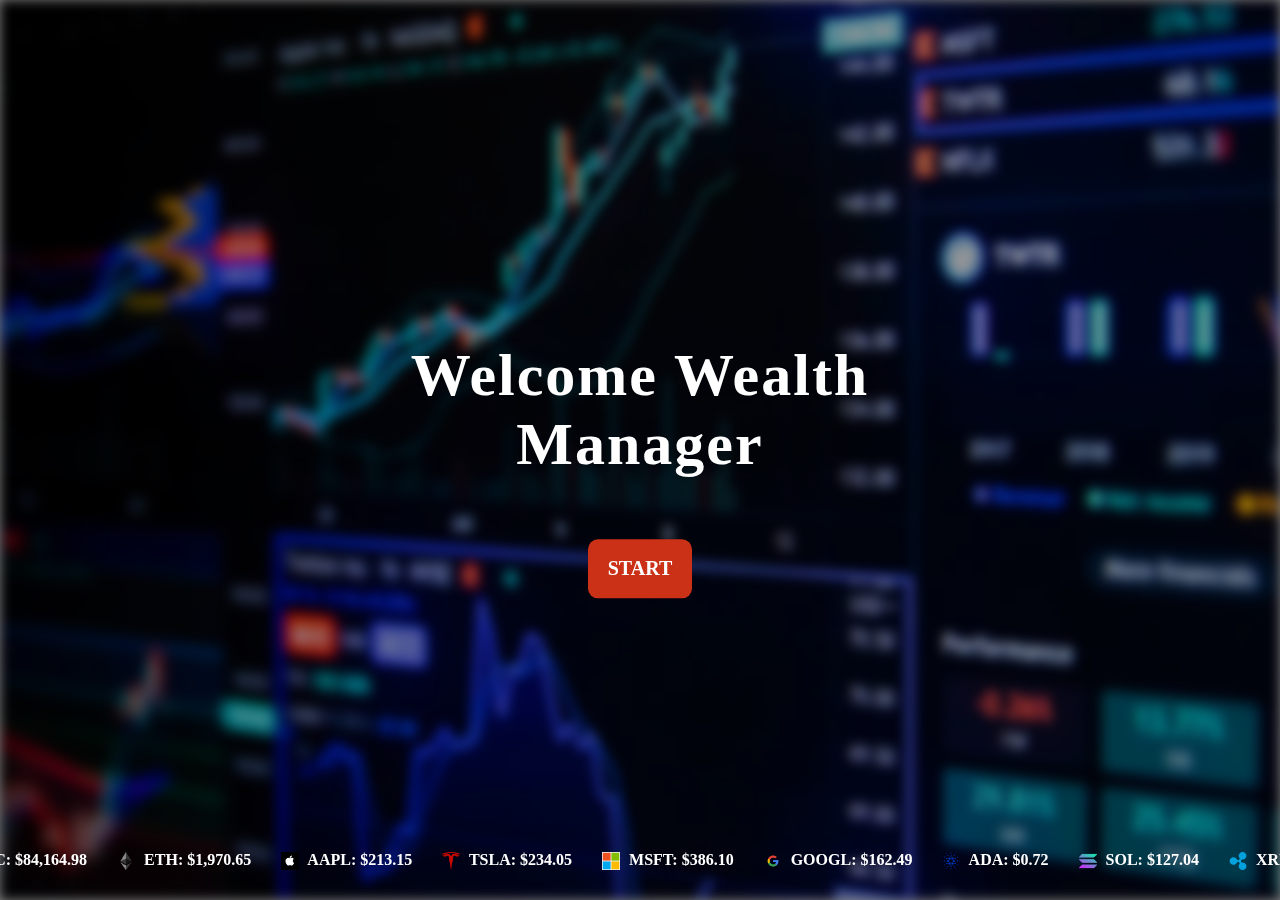
<file: app/index.html>
<!DOCTYPE html>
<html lang="en">
<head>
    <meta charset="UTF-8">
    <meta name="viewport" content="width=device-width, initial-scale=1.0">
    <title>Wealth Manager</title>
    <link rel="stylesheet" href="styles/index_styles.css">
</head>
<body>

    <!-- Background GIF for Stock Animation -->
    <div class="background-container">
        <img src="assets/stock-animation.gif" class="background-gif">
        <div class="overlay"></div> <!-- Dark overlay -->
    </div>

    <!-- Centered Content -->
    <div class="landing-content">
        <h1 class="landing-title">Welcome Wealth Manager</h1>
        <button class="start-button" onclick="redirectToDashboard()">START</button>
    </div>

    <!-- Crypto Ticker with Logos -->
    <div class="crypto-ticker">
        <div class="ticker-content">
            <span><img src="assets/bitcoin.png" class="crypto-logo"> BTC: $84,164.98</span>
            <span><img src="assets/ethereum.png" class="crypto-logo"> ETH: $1,970.65</span>
            <span><img src="assets/apple.png" class="crypto-logo"> AAPL: $213.15</span>
            <span><img src="assets/tesla.png" class="crypto-logo"> TSLA: $234.05</span>
            <span><img src="assets/microsoft.png" class="crypto-logo"> MSFT: $386.10</span>
            <span><img src="assets/google.png" class="crypto-logo"> GOOGL: $162.49</span>
            <span><img src="assets/cardano.png" class="crypto-logo"> ADA: $0.72</span>
            <span><img src="assets/solana.png" class="crypto-logo"> SOL: $127.04</span>
            <span><img src="assets/ripple.png" class="crypto-logo"> XRP: $2.43</span>
        </div>
    </div>

    <script>
        function redirectToDashboard() {
            window.location.href = "dashboard.html"; // Redirects to dashboard
        }
    </script>

</body>
</html>
</file>
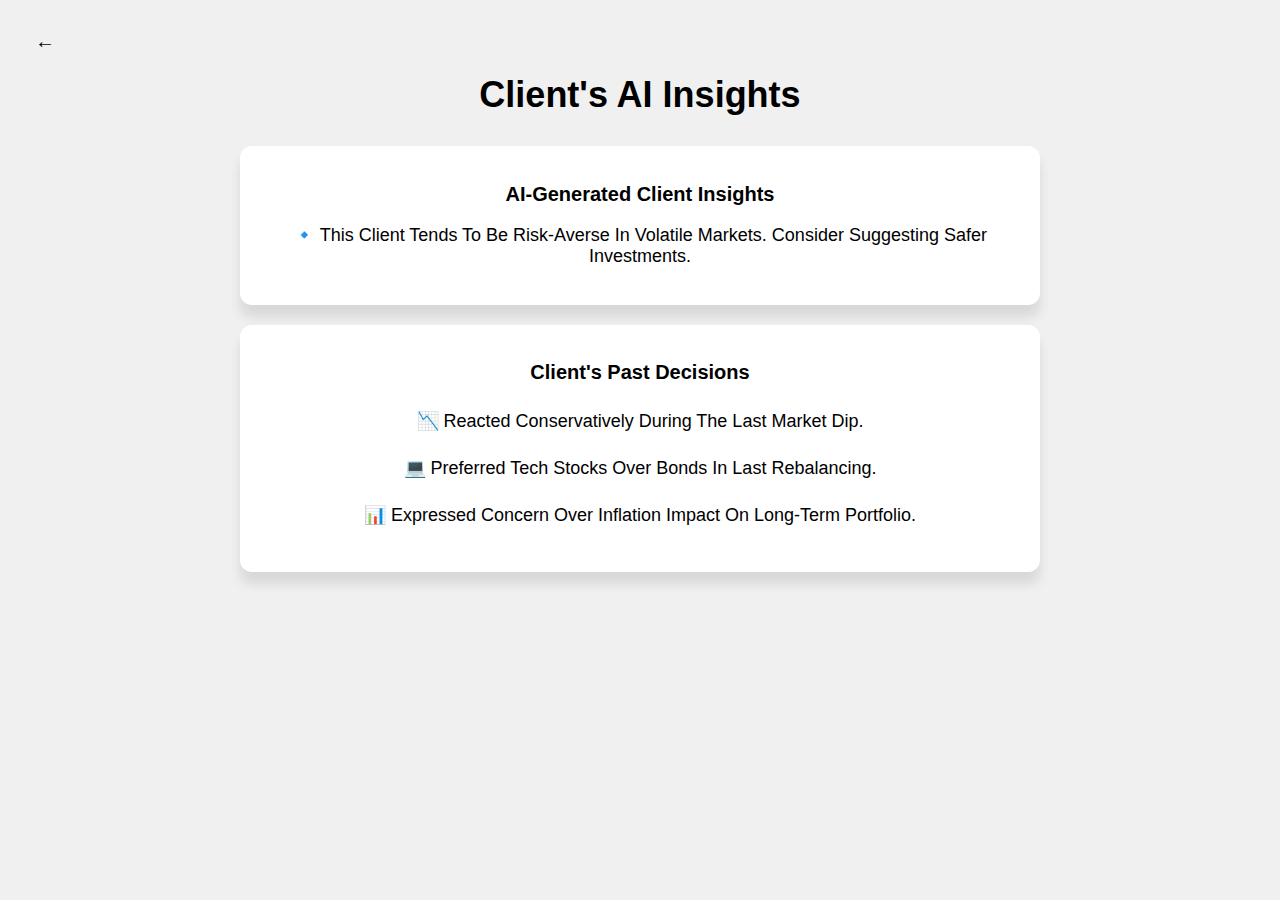
<file: app/ai-insights.html>
<!DOCTYPE html>
<html lang="en">
<head>
    <meta charset="UTF-8">
    <meta name="viewport" content="width=device-width, initial-scale=1.0">
    <title>Client Insights</title>
    <link rel="stylesheet" href="styles/ai-insights_styles.css">
</head>
<body>

    <!-- Back to Client Profile Button -->
    <button class="back-button" onclick="window.location.href='client.html'">←</button>

    <!-- Client AI Insights Section -->
    <div class="insights-container">
        <h1 class="section-title">Client's AI Insights</h1>

        <!-- AI-Generated Insights -->
        <div class="insight-box">
            <h2 class="insight-title">AI-Generated Client Insights</h2>
            <p class="insight-text">🔹 This client tends to be risk-averse in volatile markets. Consider suggesting safer investments.</p>
        </div>

        <!-- Client's Past Decisions -->
        <div class="past-decisions-box">
            <h2 class="past-title">Client's Past Decisions</h2>
            <ul class="past-decisions-list">
                <li>📉 Reacted conservatively during the last market dip.</li>
                <li>💻 Preferred tech stocks over bonds in last rebalancing.</li>
                <li>📊 Expressed concern over inflation impact on long-term portfolio.</li>
            </ul>
        </div>
    </div>

</body>
</html>
</file>
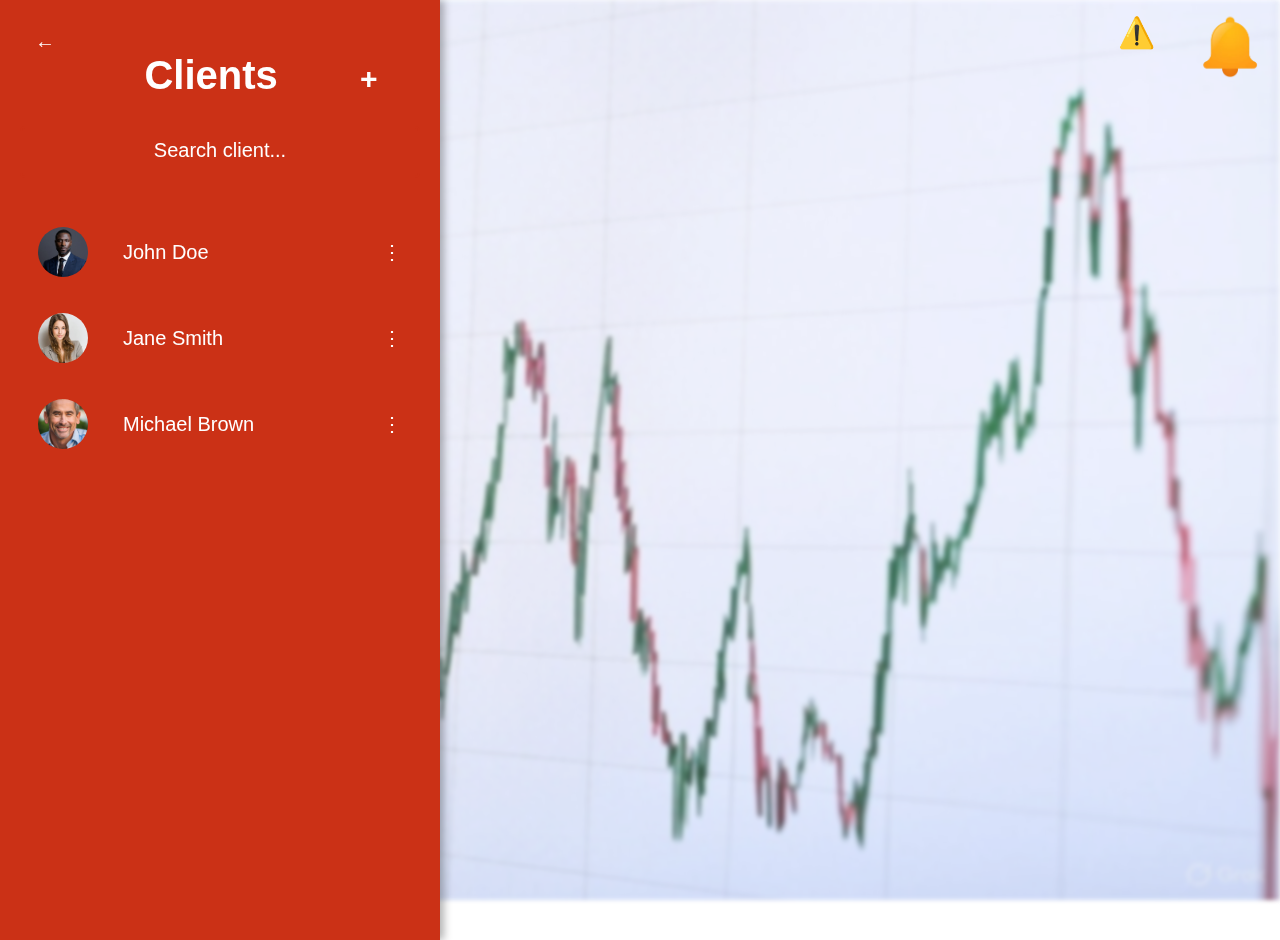
<file: app/dashboard.html>
<!DOCTYPE html>
<html lang="en">
<head>
    <meta charset="UTF-8">
    <meta name="viewport" content="width=device-width, initial-scale=1.0">
    <title>Client Dashboard</title>
    <link rel="stylesheet" href="styles/dashboard_styles.css">
</head>
<body>

    <!-- Background Elements -->
    <div class="background-overlay"></div>
    <img src="assets/image.jpg" class="background-gif" alt="Stock Market Animation">

    <!-- Sidebar for Clients -->
    <div class="sidebar">
        <button class="back-button" onclick="window.location.href='index.html'">←</button>

        <h2>Clients <button class="add-client" onclick="addClient()">+</button></h2>

        <!-- Modal Structure for Adding Client -->
        <div id="addClientModal" class="modal">
            <div class="modal-content">
                <span class="close" onclick="closeModal()">&times;</span>
                <h2>Add New Client</h2>
                <form id="addClientForm">
                    <label for="clientName">Name:</label>
                    <input type="text" id="clientName" name="clientName" required><br><br>
                    
                    <label for="clientAge">Age:</label>
                    <input type="number" id="clientAge" name="clientAge" required><br><br>

                     <!-- Add Files Option -->
                    <label for="clientFiles" class="custom-file-upload">Add Files:</label>
                    <input type="file" id="clientFiles" name="clientFiles" multiple>

                    <button type="submit">Add Client</button>
                </form>
            </div>
        </div>

        <!-- 🔍 Search Bar (Restored) -->
        <input type="text" id="search-bar" placeholder="Search client..." onkeyup="filterClients()">

        <ul id="client-list">
            <li class="client-item" data-client-id="1">
                <img src="assets/john.png" class="client-img"> 
                <span class="client-name" onclick="redirectToClient('1')">John Doe</span>
                <div class="client-options">
                    <span class="menu-icon" onclick="toggleMenu(event, 'menu-1')">⋮</span>
                    <div class="menu-dropdown" id="menu-1">
                        <button onclick="editClient('1')">Edit Client</button>
                        <button onclick="deleteClient('1')">Delete Client</button>
                    </div>
                </div>
            </li>
            <li class="client-item" data-client-id="2">
                <img src="assets/jane.png" class="client-img"> 
                <span class="client-name" onclick="redirectToClient('2')">Jane Smith</span>
                <div class="client-options">
                    <span class="menu-icon" onclick="toggleMenu(event, 'menu-2')">⋮</span>
                    <div class="menu-dropdown" id="menu-2">
                        <button onclick="editClient('2')">Edit Client</button>
                        <button onclick="deleteClient('2')">Delete Client</button>
                    </div>
                </div>
            </li>
            <li class="client-item" data-client-id="3">
                <img src="assets/michael.png" class="client-img"> 
                <span class="client-name" onclick="redirectToClient('3')">Michael Brown</span>
                <div class="client-options">
                    <span class="menu-icon" onclick="toggleMenu(event, 'menu-3')">⋮</span>
                    <div class="menu-dropdown" id="menu-3">
                        <button onclick="editClient('3')">Edit Client</button>
                        <button onclick="deleteClient('3')">Delete Client</button>
                    </div>
                </div>
            </li>
        </ul>
    </div>

    <!-- Edit Client Modal (Initially Hidden) -->
    <div id="editClientModal" class="modal">
        <div class="modal-content">
            <span class="close" onclick="closeEditModal()">&times;</span>
            <h2>Edit Client</h2>
            <form id="editClientForm">
                <label for="editClientName">Name:</label>
                <input type="text" id="editClientName" name="editClientName" required><br><br>

                <label for="editClientAge">Age:</label>
                <input type="number" id="editClientAge" name="editClientAge" required><br><br>

                <label for="editClientWorth">Net Worth:</label>
                <input type="text" id="editClientWorth" name="editClientWorth" required><br><br>

                <label for="editClientRisk">Risk Tolerance:</label>
                <select id="editClientRisk" name="editClientRisk" required>
                    <option value="Low">Low</option>
                    <option value="Moderate">Moderate</option>
                    <option value="High">High</option>
                </select><br><br>

                <label for="editClientGoals">Financial Goals:</label>
                <select id="editClientGoals" name="editClientGoals" required>
                    <option value="Retirement Planning">Retirement Planning</option>
                    <option value="Wealth Preservation">Wealth Preservation</option>
                    <option value="Aggressive Growth">Aggressive Growth</option>
                </select><br><br>
                

                <label for="editClientFiles" class="custom-file-upload">Update Files:</label>
                <input type="file" id="editClientFiles" name="editClientFiles" multiple><br><br>
                <button type="button" onclick="saveClientChanges()">Save Changes</button>
            </form>
        </div>
    </div>

    <div class="bell-container">
        <img src="assets/bell.png" class="client-image" id="bell" onclick="showNotification()">
        <div id="notification-indicator"></div>
    </div>
    
    <button id="trigger-alarm-btn" onclick="triggerAlarm()">⚠️</button>
    
    <div id="notification-box" class="notification-box">
        <p id="notification-message">No notifications</p>
        <button id="mark-read-btn" onclick="markAsRead()">Mark as Read</button>
    </div>

    <script>
        function redirectToClient(clientId) {
            fetch("data/clients.json")
            .then(response => response.json())
            .then(data => {
                const client = data.clients.find(c => c.id === clientId);
                if (client) {
                    localStorage.setItem("selectedClient", JSON.stringify(client));
                    window.location.href = `client.html`;
                }
            })
            .catch(error => console.error("Error loading client data:", error));
        }

        function filterClients() {
            let input = document.getElementById("search-bar").value.toUpperCase();
            let clients = document.querySelectorAll(".client-item");

            clients.forEach(client => {
                let name = client.querySelector(".client-name").innerText.toUpperCase();
                client.style.display = name.includes(input) ? "" : "none";
            });
        }

        function toggleMenu(event, menuId) {
            event.stopPropagation();
            document.querySelectorAll('.menu-dropdown').forEach(menu => {
                if (menu.id !== menuId) menu.style.display = "none";
            });
            let menu = document.getElementById(menuId);
            menu.style.display = menu.style.display === "block" ? "none" : "block";
        }

        var editModal = document.getElementById("editClientModal");

        function editClient(clientId) {
            editModal.style.display = "block";
            fetch("data/clients.json")
            .then(response => response.json())
            .then(data => {
                const client = data.clients.find(c => c.id === clientId);
                if (client) {
                    document.getElementById("editClientName").value = client.name;
                    document.getElementById("editClientAge").value = client.age;
                    document.getElementById("editClientWorth").value = client["net-worth"];
                    document.getElementById("editClientRisk").value = client.risk;
                    document.getElementById("editClientGoals").value = client.goals;

                    document.getElementById("editClientForm").setAttribute("data-client-id", clientId);
                }
            })
            .catch(error => console.error("Error loading client data:", error));
        }

        function saveClientChanges() {
            let clientId = document.getElementById("editClientForm").getAttribute("data-client-id");
            let newName = document.getElementById("editClientName").value;
            // Get other updated values if necessary
            let newAge = document.getElementById("editClientAge").value;
            let newRisk = document.getElementById("editClientRisk").value;
            let newGoals = document.getElementById("editClientGoals").value;

            let client = document.querySelector(`.client-item[data-client-id="${clientId}"]`);
            client.querySelector(".client-name").textContent = newName;

            closeEditModal();
        }

        function closeEditModal() {
            editModal.style.display = "none";
        }

        function deleteClient(clientId) {
            let confirmation = confirm("Are you sure you want to delete this client?");
            if (confirmation) {
                document.querySelector(`.client-item[data-client-id="${clientId}"]`).remove();
                alert("Client removed successfully!");
            }
        }

        document.addEventListener("click", () => {
            document.querySelectorAll('.menu-dropdown').forEach(menu => menu.style.display = "none");
        });

        // Function to show the notification message
        function showNotification() {
            var notificationBox = document.getElementById('notification-box');
            var message = document.getElementById('notification-message');

            // Check if there are active notifications
            if (document.getElementById('notification-indicator').style.display === 'block') {
                message.textContent = "Donald Trump latest actions have caused a crypto market crash! Get all the information in the following link: [Link]. Also don't forget to alert John Doe and Michael Brown about this situation!";
            } else {
                message.textContent = "No notifications";
            }

            // Display the notification box
            notificationBox.style.display = 'block';
        }

        // Function to simulate the alarm trigger
        function triggerAlarm() {
            var indicator = document.getElementById('notification-indicator');

            // Show the red notification circle
            indicator.style.display = 'block';
        }

        // Function to mark the message as read
        function markAsRead() {
            var notificationBox = document.getElementById('notification-box');
            var indicator = document.getElementById('notification-indicator');
            var message = document.getElementById('notification-message');

            // Mark as read
            message.textContent = "No notifications";

            // Hide red circle
            indicator.style.display = 'none';

            // Hide the notification box
            notificationBox.style.display = 'none';
        }

        // Close notification box when clicking outside
        window.addEventListener('click', function(event) {
            var bell = document.getElementById('bell');
            var notificationBox = document.getElementById('notification-box');
            var triggerButton = document.getElementById('trigger-alarm-btn');

            if (!bell.contains(event.target) && !notificationBox.contains(event.target) && !triggerButton.contains(event.target)) {
                notificationBox.style.display = 'none';
            }
        });

        // Get the modal
        var modal = document.getElementById("addClientModal");
        // Function to open the modal
        function addClient() {
            modal.style.display = "block";
        }

        // Function to close the modal
        function closeModal() {
            modal.style.display = "none";
        }

        // When the user clicks anywhere outside of the modal, close it
        window.onclick = function(event) {
            if (event.target == modal) {
                closeModal();
            }
        }

        // Handling form submission
        document.getElementById("addClientForm").addEventListener("submit", function(event) {
            event.preventDefault();  // Prevent page reload

            // Get the input values
            var name = document.getElementById("clientName").value;
            var age = document.getElementById("clientAge").value;

            // Here you can process the new client (e.g., add it to a list or send it to a server)
            console.log("Client Name: " + name);
            console.log("Client Age: " + age);

            // After adding the client, close the modal and reset the form
            closeModal();
            document.getElementById("addClientForm").reset();
        });

    </script>

</body>
</html>
</file>
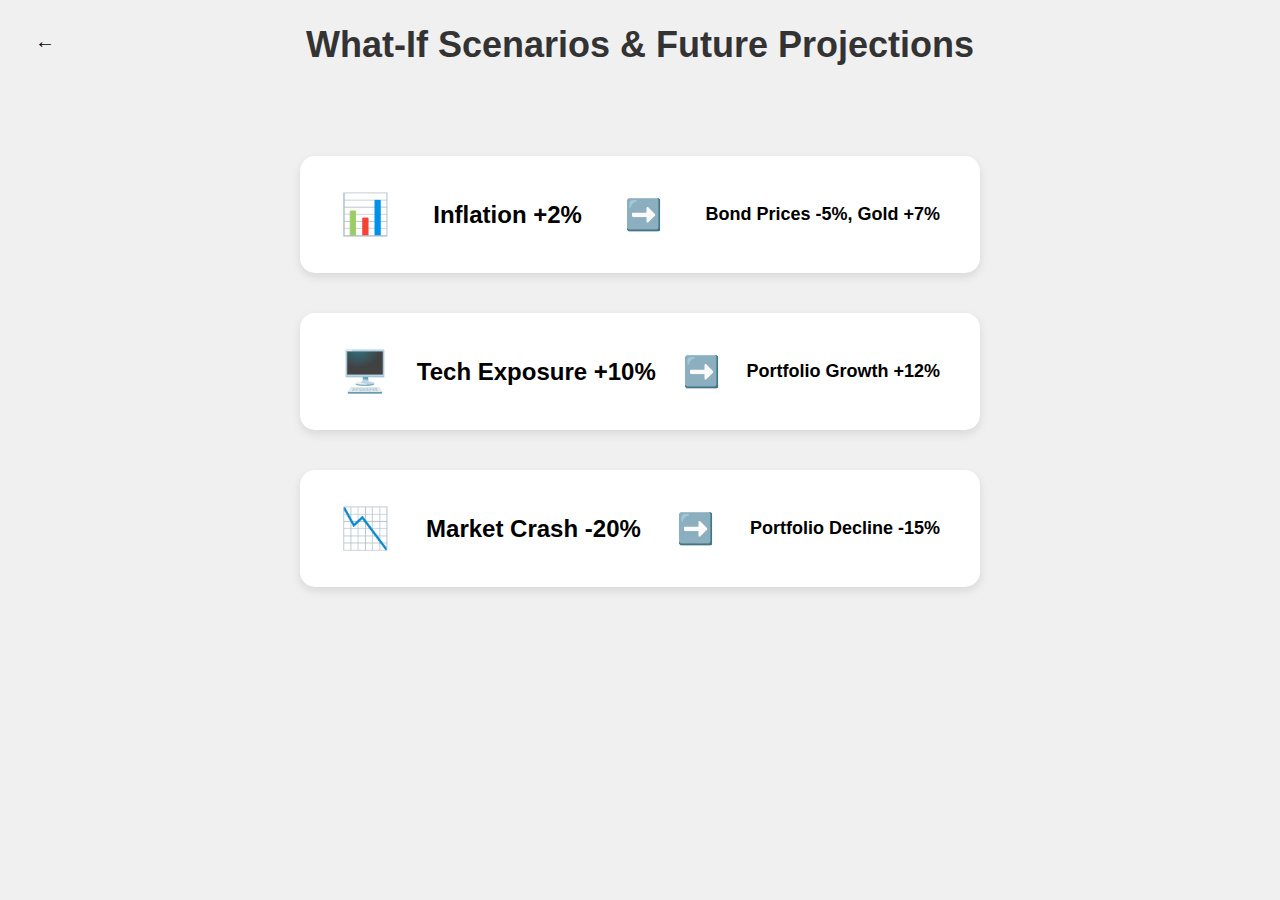
<file: app/future-projections.html>
<!DOCTYPE html>
<html lang="en">
<head>
    <meta charset="UTF-8">
    <meta name="viewport" content="width=device-width, initial-scale=1.0">
    <title>Future Projections & What-If Scenarios</title>
    <link rel="stylesheet" href="styles/future-projections_styles.css">
</head>
<body>

    <!-- Back to Dashboard Button -->
    <button class="back-button" onclick="window.location.href='client.html'">←</button>

    <h1>What-If Scenarios & Future Projections</h1>

    <!-- What-If Scenarios Section -->
    <div class="container">
        <div class="scenario">
            <div class="icon">📊</div>
            <h2>Inflation +2%</h2>
            <div class="arrow">➡️</div>
            <p class="impact">Bond prices -5%, Gold +7%</p>
        </div>
        <div class="scenario">
            <div class="icon">🖥️</div>
            <h2>Tech Exposure +10%</h2>
            <div class="arrow">➡️</div>
            <p class="impact">Portfolio growth +12%</p>
        </div>
        <div class="scenario">
            <div class="icon">📉</div>
            <h2>Market Crash -20%</h2>
            <div class="arrow">➡️</div>
            <p class="impact">Portfolio decline -15%</p>
        </div>
    </div>

</body>
</html>
</file>
<file: app/styles/index_styles.css>
/* GENERAL STYLES */
body {
    font-family: 'Arial Narrow';
    text-transform: capitalize;
    margin: 0;
    padding: 0;
    background: grey;
    color: white;
    overflow: hidden;
}

/* BACKGROUND STOCK GIF */
.background-container {
    position: fixed;
    top: 0;
    left: 0;
    width: 100%;
    height: 100%;
    z-index: -1;
    overflow: hidden;
    filter: blur(6px);
}

.background-gif {
    width: 100%;
    height: 100%;
    object-fit: cover;
}

/* DARK OVERLAY TO IMPROVE TEXT VISIBILITY */
.overlay {
    position: fixed;
    top: 0;
    left: 0;
    width: 100%;
    height: 100%;
    background: rgba(0, 0, 0, 0.4); /* Light transparent dark layer */
    z-index: 0;
}

/* LANDING PAGE CONTENT (PERFECT CENTER) */
.landing-content {
    text-align: center;
    text-transform: capitalize;
    position: absolute;
    top: 50%;
    left: 50%;
    transform: translate(-50%, -50%);
    z-index: 2;
}

/* WELCOME TEXT - DARKER YELLOW */
.landing-title {
    font-family: 'Arial Narrow', serif;
    font-size: 60px; 
    font-weight: 900; 
    color: #FFFFFF;
    text-transform: capitalize;
    letter-spacing: 2px;
}

/* START BUTTON - YELLOW BACKGROUND, BLACK TEXT */
.start-button {
    background: #cb3116; 
    border: none;
    color: #FFFFFF; 
    font-family: 'Arial Narrow';
    text-transform: uppercase;
    font-size: 20px;
    font-weight: bold; 
    padding: 18px 20px;
    border-radius: 10px;
    cursor: pointer;
    transition: all 0.3s ease-in-out;
    margin-top: 20px;
}

.start-button:hover {
    transform: scale(1.1);
    box-shadow: 0 0 10px (0, 0, 0, 0.5);
}

/* CRYPTO TICKER (Transparent Background) */
.crypto-ticker {
    position: fixed;
    bottom: 20px;
    width: 100%;
    background: transparent; /* ✅ No visible bar, only text/icons */
    color: #FFF; /* ✅ Yellow text */
    font-family: 'Arial Narrow';
    font-size: 16px;
    font-weight: bold;
    white-space: nowrap;
    padding: 10px 0;
    display: flex;
    justify-content: center;
    align-items: center;
}

/* ANIMATION FOR MOVING STOCK PRICES */
.ticker-content {
    display: flex;
    gap: 30px;
    animation: scrollTicker 15s linear infinite;
}

@keyframes scrollTicker {
    from { transform: translateX(100%); }
    to { transform: translateX(-100%); }
}

/* CRYPTO LOGOS */
.crypto-logo {
    height: 18px;
    width: 18px;
    margin-right: 5px;
    vertical-align: middle;
}
</file>
<file: app/styles/ai-insights_styles.css>
/* GENERAL STYLES */
body {
    font-family: 'Arial Narrow', sans-serif; 
    text-transform: capitalize;
    margin: 0;
    padding: 0;
    background: #f0f0f0; 
    color: #000;
    display: flex;
    flex-direction: column;
    align-items: center;
}

/* BACK BUTTON */
.back-button {
    background: none;
    border: none;
    border-radius: 5px;
    color: #000;
    padding: 10px 15px;
    font-size: 20px;
    font-weight: bold;
    cursor: pointer;
    position: absolute;
    top: 20px;
    left: 20px;
    transition: all 0.3s ease;
}

.back-button:hover {
    background: rgba(0, 0, 0, 0.3)
}

/* CONTAINER */
.insights-container {
    width: 90%;
    max-width: 800px;
    text-align: center;
    margin-top: 50px;
}

/* SECTION TITLE */
.section-title {
    font-size: 36px;
    font-weight: bold;
    color: #000; /* Gold */
    margin-bottom: 30px;
}

/* INSIGHT BOXES */
.insight-box, .past-decisions-box {
    background: #fff;
    padding: 20px;
    box-shadow: 0 12px 12px rgba(0, 0, 0, 0.1);
    border-radius: 12px;
    margin-bottom: 20px;
    transition: transform 0.3s ease-in-out, box-shadow 0.3s ease-in-out;
}

.insight-box:hover, .past-decisions-box:hover {
    transform: scale(1.02);
    box-shadow: 0 4px 4px #cb3116;
}

/* TITLES */
.insight-title, .past-title {
    font-size: 20px;
    font-weight: bold;
    color: #000;
    margin-bottom: 15px;
}

/* INSIGHT TEXT */
.insight-text {
    font-size: 18px;
    color: #000;
    text-align: center;
}

/* CLIENT PAST DECISIONS */
.past-decisions-list {
    list-style: none;
    padding: 0;
}

.past-decisions-list li {
    font-size: 18px;
    padding: 10px;
    background: #fff;
    margin: 5px 0;
    border-radius: 8px;
    transition: background 0.3s ease-in-out;
}
</file>
<file: app/styles/dashboard_styles.css>
/* GENERAL STYLES */
body {
    font-family: 'Arial Narrow', sans-serif;
    text-transform: capitalize;
    margin: 0;
    padding: 0;
    background-size: cover;
    color: #F0F0F0;
    display: flex;
    overflow: hidden; 
}

/* BACKGROUND GIF */ 
.background-gif {
    position: fixed; 
    top: 0;
    left: 0;
    width: 100%;
    height: 100%;
    filter: blur(2px); /* Slightly blurred */   
    opacity: 0.8; /* Slightly reduced blur */
    z-index: -1;
}

/* DARK OVERLAY */
.background-overlay {
    position: fixed;
    top: 0;
    left: 0;
    width: 100%;
    height: 100%;
    z-index: -2;
}

/* SIDEBAR */
.sidebar {
    text-transform: capitalize;
    width: 400px;
    background: #cb3116; 
    font-family: 'Arial Narrow', sans-serif;
    color: #FFF;
    padding: 20px;
    height: 100vh;
    display: flex;
    flex-direction: column;
    justify-content: flex-start;
    box-shadow: 4px 0px 8px rgba(0, 0, 0, 0.3); 
    position: relative;
}

/* BACK BUTTON */
.back-button {
    background: none;
    border: none;
    color: white;
    padding: 10px 15px;
    font-size: 20px;
    font-weight: bold;
    border-radius: 5px;
    cursor: pointer;
    position: absolute;
    top: 20px;
    left: 20px;
    z-index: 10;
    transition: background 0.3s ease;
}

.back-button:hover {
    background: rgba(102, 44, 0, 0.3);
}


/* CLIENT HEADER */
.sidebar h2 {
    font-size: 40px;
    font-weight: bold;
    font-family: 'Arial Narrow', sans-serif;
    text-transform: capitalize;
    margin-bottom: 20px;
    text-align: center;
    color: #FFF; /* Slightly Brighter Dark Blue */
}

h2 {
    margin-left: 88px;
}

/* ADD CLIENT "+" ICON */
.add-client  {
    font-size: 30px;  
    font-weight: bold;
    color: #FFF;
    cursor: pointer;
    margin-left: 65px; 
    transition: all 0.3s ease;
    display: inline-block;
    border: none;
    background: none;
}

.add-client:hover::after {
    content: "Add client"; /* Display message on hover */
    position: absolute;
    background-color: none;
    color: #fff;
    padding: 10px;
    font-size: 12px;
    border-radius: 5px;
    margin-top: 10px;
    margin-left: -5px;
    width: max-content;
    text-align: center;
}


/* CLIENT LIST */
.sidebar ul {
    list-style: none;
    padding: 0;
}

.sidebar ul li {
    display: flex;
    align-items: center;
    padding: 18px;
    cursor: pointer;
    font-size: 20px;
    transition: all 0.3s ease;
    border-radius: 8px;
    gap: 35px;
}

.sidebar ul li:hover {
    background: rgba(102, 44, 0, 0.3);
    transform: scale(1.05);
}

/* CLIENT IMAGES (NO BORDER, NO SURROUNDING) */
.client-img {
    width: 50px;
    height: 50px;
    border-radius: 50%;
    object-fit: cover;
}

/* 🔍 SEARCH BAR */
#search-bar {
    width: 100%;
    padding: 15px;
    border: 2px solid #cb3116; 
    border-radius: 5px;
    font-size: 16px;
    margin-bottom: 15px;
    background-color: transparent;
    color: #fff;
    text-align: center;
    font-family: 'Arial Narrow', sans-serif;
}

#search-bar::placeholder {
    font-size: 20px;
    color: #fff; 
}

#search-bar:focus {
    outline: none;
    border-color: #fff; /* Brighter Yellow */
}

/* CLIENT OPTIONS (Three-Dot Menu) */
.client-options {
    position: relative;
    margin-left: auto;
    cursor: pointer;
}

/* THREE DOTS (⋮) */
.menu-icon {
    font-size: 20px;
    color: #fff; 
    cursor: pointer;
}

/* MENU DROPDOWN */
.menu-dropdown {
    display: none;
    position: absolute;
    right: 0;
    top: 20px;
    background: #cb3116;
    border: 1px solid #fff;
    border-radius: 5px;
    width: 120px;
    text-align: left;
    box-shadow: 2px 2px 8px rgba(0, 0, 0, 0.3);
    z-index: 10;
}

.menu-dropdown button {
    width: 100%;
    background: none;
    border: none;
    padding: 10px;
    color: #fff;
    font-family: 'Arial Narrow', sans-serif;
    font-size: 14px;
    cursor: pointer;
    text-align: left;
}

.menu-dropdown button:hover {
    background: rgba(0, 0, 0, 0.2);
}

/* MODAL STYLING */
.hidden {
    display: none;
}

/* Modal Styling */
.modal {
    display: none;
    position: fixed;
    top: 50%;
    left: 50%;
    transform: translate(-50%, -50%);
    background: #fff;
    padding: 20px;
    border: 2px solid #cb3116;
    border-radius: 10px;
    z-index: 100;
    width: 300px;
    text-align: center;
}

.modal-content input {
    width: 90%;
    margin-bottom: 10px;
    padding: 8px;
    font-size: 14px;
    border: 1px solid #cb3116;
    background: transparent;
    color: #000;
}

.modal-content button {
    background: #cb3116;
    color: black;
    border: none;
    padding: 10px;
    cursor: pointer;
    font-weight: bold;
}

.modal-content h2 {
    margin-left: 20px;
    text-align: center;  /* Center the title */
    margin-bottom: 20px;
    font-size: 24px;
    color: #000;  /* Darker text color */
    font-weight: 600;
} 

/* Close Button */
.close {
    color: #000;
    margin-top: -5px;
    margin-right: -10px;
    float: right;
    font-size: 28px;
    font-weight: bold;
    cursor: pointer;
}

/* Form Elements */
label {
    font-size: 16px;
    color: #000;
}

input {
    width: 100%;
    padding: 10px;
    margin: 8px 0;
    border: 1px solid #000;
    outline: none;
    background: transparent;
    border-radius: 5px;
    box-sizing: border-box;
}

select {
    width: 90%;
    margin-bottom: 10px;
    padding: 8px;
    font-size: 14px;
    border: 1px solid #cb3116;
    border-radius: 5px;
    background: transparent;
    color: #000;
}

/* Custom File Upload Button */
.custom-file-upload {
    display: inline-block;
    padding: 10px 20px;
    color: #000;
    font-size: 16px;
    font-weight: bold;
    text-align: center;
    border-radius: 5px;
    cursor: pointer;
    transition: background-color 0.3s ease;
}


/* Position the image in the top right corner */
.image-container {
    position: absolute;
    top: 10px;
    right: 10px;
}

/* Style the image */
.client-image {
    width: 50px; /* Adjust size as needed */
    height: auto;
    border-radius: 10px; /* Optional: Adds rounded corners */
    transition: transform 0.3s ease, box-shadow 0.3s ease; /* Smooth transition for hover effect */
}

/* Hover effect */
.client-image:hover {
    transform: scale(1.1); /* Zoom in the image on hover */
    box-shadow: 0 4px 12px rgba(0, 0, 0, 0.5); 
}

/* Bell button container */
.bell-container {
    position: absolute;
    top: 10px;
    right: 10px;
    cursor: pointer;
}

/* Bell image */
.client-image {
    width: 80px;
    height: auto;
    border-radius: 10px;
    transition: transform 0.3s ease, box-shadow 0.3s ease;
}

/* Hover effect */
.client-image:hover {
    transform: scale(1.1);
    box-shadow: 0 4px 12px rgba(0, 0, 0, 0.3);
}

/* Red notification indicator */
#notification-indicator {
    position: absolute;
    width: 12px;
    height: 12px;
    background-color: red;
    border-radius: 50%;
    bottom: 5px;
    right: 5px;
    display: none; /* Initially hidden */
}

/* Notification box */
.notification-box {
    position: absolute;
    top: 80px;
    right: 10px;
    background-color: white;
    padding: 10px;
    border-radius: 5px;
    display: none;
    box-shadow: 0 4px 8px rgba(0, 0, 0, 0.1);
    max-width: 200px; /* Limit max width */
    word-wrap: break-word; /* Break long words */
    overflow-wrap: break-word;
    white-space: normal;
}

/* Expanding height */
.notification-box p {
    max-width: 100%;
    color: #002244;
}

/* Mark as Read button */
#mark-read-btn {
    margin-top: 10px;
    padding: 5px;
    font-size: 10px;
    border-radius: 5px;
    background-color: lightgreen;
    border: none;
    cursor: pointer;
}

/* Hover effect for Mark as Read button */
#mark-read-btn:hover {
    background-color: darkgreen;
}

/* Trigger button (no background) */
#trigger-alarm-btn {
    position: absolute;
    top: 10px;
    right: 120px;
    padding: 5px;
    font-size: 30px;
    border: none;
    cursor: pointer;
    background: none;
}

/* Hover effect for trigger button */
#trigger-alarm-btn:hover {
    transform: scale(1.1);
    box-shadow: 0 4px 12px rgba(0, 0, 0, 0.3);
}
</file>
<file: app/styles/future-projections_styles.css>
/* GENERAL STYLES */
body {
    font-family: 'Arial Narrow', sans-serif; 
    text-transform: capitalize;
    margin: 0;
    padding: 0;
    background: #f0f0f0;
    color: #000;
    display: flex;
    flex-direction: column;
    align-items: center;
}

/* BACK BUTTON */
.back-button {
    background: none;
    border: none;
    color: #000;
    padding: 10px 15px;
    font-size: 20px;
    font-weight: bold;
    border-radius: 5px;
    cursor: pointer;
    position: absolute;
    top: 20px;
    left: 20px;
    z-index: 10;
    transition: background 0.3s ease;
}

.back-button:hover {
    background: rgba(0, 0, 0, 0.3);
}

/* CONTAINER STYLING */
.container {
    width: 80%;
    max-width: 800px;
    margin-top: 50px;
    text-align: center;
    display: flex;
    flex-direction: column;
    align-items: center;
}

/* SCENARIO BOXES */
.scenario {
    background: #fff;
    padding: 30px 40px;
    border-radius: 15px;
    margin: 20px 0;
    transition: transform 0.3s ease, box-shadow 0.3s ease;
    overflow: hidden;
    position: relative;
    width: 100%;
    max-width: 600px;
    box-shadow: 0px 4px 10px rgba(0, 0, 0, 0.1);
    display: flex;
    align-items: center;
    justify-content: space-between;
}

.scenario .icon {
    font-size: 40px;
    color: #cb3116;
}

.scenario h2 {
    font-size: 24px;
    margin: 0;
}

.scenario .arrow {
    font-size: 30px;
}

.scenario .impact {
    font-size: 18px;
    font-weight: bold;
}

.scenario:hover {
    transform: scale(1.05); /* Slightly increase size */
    box-shadow: 0px 4px 4px #cb3116; /* Stronger shadow */
}

/* ADDITIONAL STYLE TWEAKS */
h1 {
    font-size: 36px;
    margin-bottom: 20px;
    color: #333;
}
</file>
